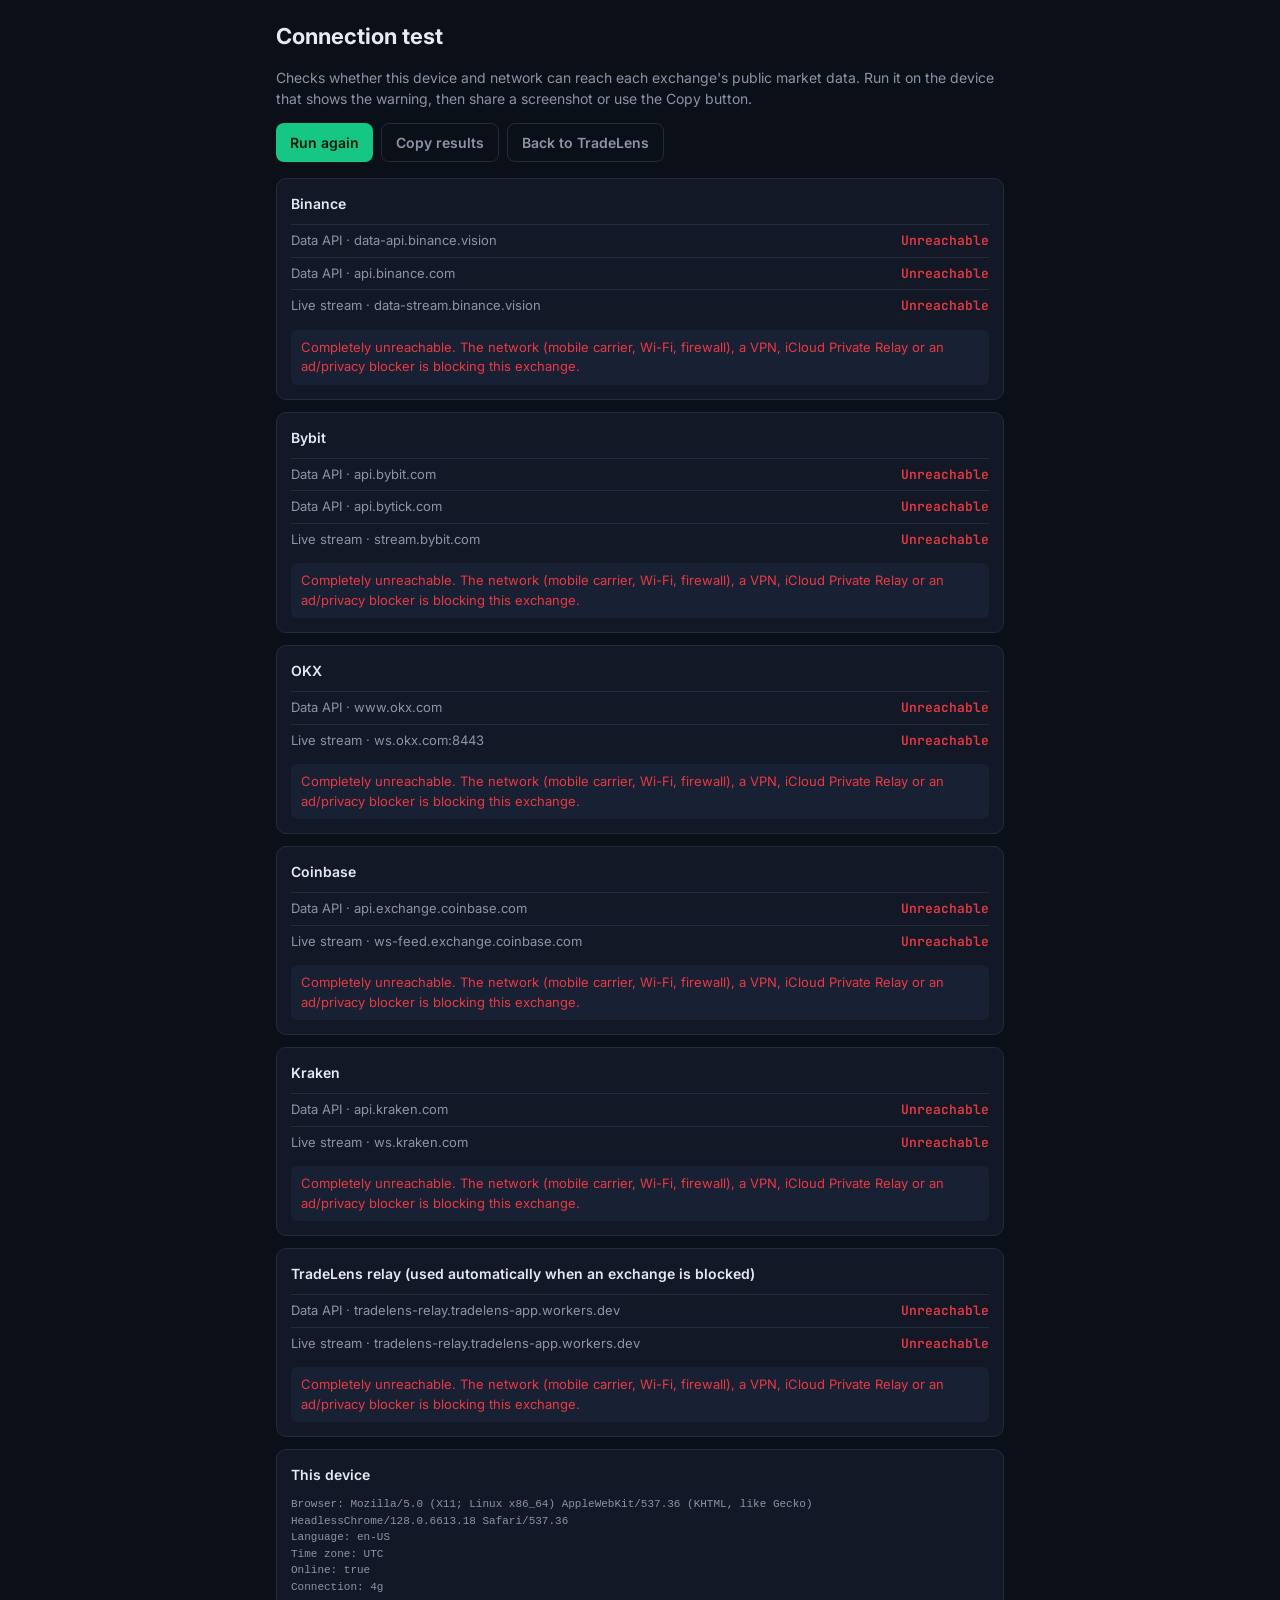
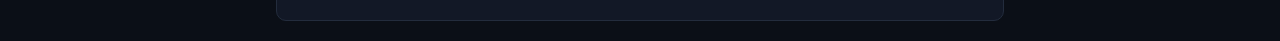
<file: diag.html>
<!doctype html>
<html lang="en">
<head>
<meta charset="utf-8" />
<meta name="viewport" content="width=device-width, initial-scale=1" />
<title>Connection Test</title>
<link href="https://fonts.googleapis.com/css2?family=Inter:wght@400;500;600;700&family=JetBrains+Mono:wght@400;500&display=swap" rel="stylesheet" />
<link rel="stylesheet" href="style.css?v=5" />
<style>
  .wrap { max-width: 760px; margin: 0 auto; padding: 20px 16px; }
  .ex { margin-bottom: 12px; }
  .row { display: grid; grid-template-columns: minmax(0, 1fr) auto; gap: 8px; padding: 6px 0; border-top: 1px solid var(--border); font-size: 13px; }
  .row:first-of-type { border-top: 0; }
  .row .what { min-width: 0; overflow-wrap: anywhere; }
  .res { font-family: "JetBrains Mono", monospace; font-weight: 600; text-align: right; }
  .ok { color: var(--up); } .bad { color: var(--down); } .wait { color: var(--muted); } .meh { color: var(--warn); }
  .verdict { margin-top: 8px; font-size: 13px; padding: 8px 10px; border-radius: 6px; background: var(--panel2); }
  .actions { display: flex; gap: 8px; margin: 12px 0 16px; flex-wrap: wrap; }
  .actions .btn { width: auto; padding: 8px 14px; }
  pre { white-space: pre-wrap; overflow-wrap: anywhere; font-size: 11px; color: var(--muted); }
</style>
</head>
<body>
<div class="wrap">
  <h1>Connection test</h1>
  <p class="muted">Checks whether this device and network can reach each exchange's public market data. Run it on the device that shows the warning, then share a screenshot or use the Copy button.</p>
  <div class="actions">
    <button class="btn buy" id="run">Run again</button>
    <button class="btn ghost" id="copy" style="margin:0">Copy results</button>
    <a class="btn ghost" href="./" style="margin:0;text-align:center;text-decoration:none">Back to TradeLens</a>
  </div>
  <div id="out"></div>
  <div class="card"><div class="card-h">This device</div><pre id="dev"></pre></div>
</div>
<script>
'use strict';
const TESTS = [
  { name: 'Binance', rest: ['https://data-api.binance.vision/api/v3/time', 'https://api.binance.com/api/v3/time'], ws: 'wss://data-stream.binance.vision/ws/btcusdt@trade' },
  { name: 'Bybit', rest: ['https://api.bybit.com/v5/market/time', 'https://api.bytick.com/v5/market/time'], ws: 'wss://stream.bybit.com/v5/public/spot', wsSub: { op: 'subscribe', args: ['publicTrade.BTCUSDT'] } },
  { name: 'OKX', rest: ['https://www.okx.com/api/v5/public/time'], ws: 'wss://ws.okx.com:8443/ws/v5/public', wsSub: { op: 'subscribe', args: [{ channel: 'trades', instId: 'BTC-USDT' }] } },
  { name: 'Coinbase', rest: ['https://api.exchange.coinbase.com/time'], ws: 'wss://ws-feed.exchange.coinbase.com', wsSub: { type: 'subscribe', product_ids: ['BTC-USD'], channels: ['matches'] } },
  { name: 'Kraken', rest: ['https://api.kraken.com/0/public/Ticker?pair=XBTUSD'], ws: 'wss://ws.kraken.com/v2', wsSub: { method: 'subscribe', params: { channel: 'trade', symbol: ['BTC/USD'] } } },
  { name: 'TradeLens relay (used automatically when an exchange is blocked)', rest: ['https://tradelens-relay.tradelens-app.workers.dev/h/api.bybit.com/v5/market/time'], ws: 'wss://tradelens-relay.tradelens-app.workers.dev/h/stream.bybit.com/v5/public/spot', wsSub: { op: 'subscribe', args: ['publicTrade.BTCUSDT'] } },
];
const results = [];
const withTimeout = (p, ms) => Promise.race([p, new Promise((_, rej) => setTimeout(() => rej(new Error('timeout')), ms))]);

async function testRest(url) {
  const t0 = performance.now();
  try {
    const r = await withTimeout(fetch(url, { cache: 'no-store' }), 8000);
    const ms = Math.round(performance.now() - t0);
    if (r.ok) return { ok: true, txt: `OK ${ms}ms` };
    return { ok: false, code: 'http', txt: `HTTP ${r.status}`, status: r.status };
  } catch (e) {
    // Network failure or CORS? A no-cors request succeeds if the server is reachable at all.
    try { await withTimeout(fetch(url, { mode: 'no-cors', cache: 'no-store' }), 8000); return { ok: false, code: 'cors', txt: 'Reachable, but browser blocked the reply' }; }
    catch (e2) { return { ok: false, code: e2.message === 'timeout' ? 'timeout' : 'net', txt: e2.message === 'timeout' ? 'Timed out' : 'Unreachable' }; }
  }
}
function testWs(t) {
  return new Promise((resolve) => {
    const t0 = performance.now(); let done = false, ws;
    const finish = (r) => { if (done) return; done = true; try { ws.close(); } catch {} resolve(r); };
    try { ws = new WebSocket(t.ws); } catch { return finish({ ok: false, txt: 'Unreachable' }); }
    ws.onopen = () => { if (t.wsSub) ws.send(JSON.stringify(t.wsSub)); };
    ws.onmessage = () => finish({ ok: true, txt: `OK ${Math.round(performance.now() - t0)}ms` });
    ws.onerror = () => finish({ ok: false, txt: 'Unreachable' });
    ws.onclose = (e) => finish({ ok: false, txt: `Closed (${e.code})` });
    setTimeout(() => finish({ ok: false, txt: 'Timed out' }), 10000);
  });
}
function verdict(rest, ws) {
  const anyRest = rest.some((r) => r.ok);
  if (anyRest && ws.ok) return ['ok', 'Works on this device.'];
  if (!anyRest && !ws.ok) {
    if (rest.some((r) => r.status === 403 || r.status === 451)) return ['bad', 'The exchange refuses this location or network (HTTP 403). Usually a country block. A VPN set to an allowed country, or another exchange, is needed.'];
    if (rest.some((r) => r.code === 'cors')) return ['bad', 'The server answers, but the reply is blocked in the browser. Often a browser extension, privacy setting or network filter.'];
    return ['bad', 'Completely unreachable. The network (mobile carrier, Wi-Fi, firewall), a VPN, iCloud Private Relay or an ad/privacy blocker is blocking this exchange.'];
  }
  return ['meh', anyRest ? 'Price snapshot works but the live stream is blocked: prices may load but not update.' : 'Live stream works but snapshots fail: the site should still work after a few seconds.'];
}
async function run() {
  results.length = 0;
  const out = document.getElementById('out');
  out.innerHTML = TESTS.map((t, i) => `<div class="card ex" id="ex${i}"><div class="card-h">${t.name}</div>${t.rest.map((u, j) => `<div class="row"><span class="what muted">Data API · ${new URL(u).host}</span><span class="res wait" id="r${i}_${j}">testing…</span></div>`).join('')}<div class="row"><span class="what muted">Live stream · ${new URL(t.ws).host}</span><span class="res wait" id="w${i}">testing…</span></div><div class="verdict" id="v${i}" hidden></div></div>`).join('');
  await Promise.all(TESTS.map(async (t, i) => {
    const rest = await Promise.all(t.rest.map(testRest));
    rest.forEach((r, j) => { const el = document.getElementById(`r${i}_${j}`); el.textContent = r.txt; el.className = 'res ' + (r.ok ? 'ok' : 'bad'); });
    const ws = await testWs(t);
    const we = document.getElementById(`w${i}`); we.textContent = ws.txt; we.className = 'res ' + (ws.ok ? 'ok' : 'bad');
    const [k, msg] = verdict(rest, ws); const v = document.getElementById(`v${i}`); v.hidden = false; v.className = 'verdict ' + k; v.textContent = msg;
    results[i] = `${t.name}: ${rest.map((r, j) => `${new URL(t.rest[j]).host}=${r.txt}`).join(', ')}, stream=${ws.txt}`;
  }));
}
const dev = [`Browser: ${navigator.userAgent}`, `Language: ${navigator.language}`, `Time zone: ${Intl.DateTimeFormat().resolvedOptions().timeZone}`, `Online: ${navigator.onLine}`, navigator.connection ? `Connection: ${navigator.connection.effectiveType || ''}` : ''].filter(Boolean).join('\n');
document.getElementById('dev').textContent = dev;
document.getElementById('run').onclick = run;
document.getElementById('copy').onclick = async () => {
  const txt = `TradeLens connection test ${new Date().toISOString()}\n${results.filter(Boolean).join('\n')}\n${dev}`;
  try { await navigator.clipboard.writeText(txt); document.getElementById('copy').textContent = 'Copied ✓'; }
  catch { prompt('Copy these results:', txt); }
};
run();
</script>
</body>
</html>
</file>
<file: style.css>
:root {
  --bg: #0b0f17;
  --panel: #121826;
  --panel2: #182033;
  --border: #232c3d;
  --text: #e6eaf2;
  --muted: #8b95a7;
  --up: #16c784;
  --down: #ea3943;
  --accent: #4c8dff;
  --warn: #f5a524;
  --c-sma: #f5a524;
  --c-ema: #b388ff;
  --c-bb: #4cc9f0;
  --radius: 10px;
  color-scheme: dark;
}
* { box-sizing: border-box; }
html, body { margin: 0; background: var(--bg); color: var(--text); font: 14px/1.5 Inter, system-ui, sans-serif; }
body { min-height: 100vh; display: flex; flex-direction: column; overflow-x: hidden; }
.mono, td.r, .book, .trades { font-family: "JetBrains Mono", ui-monospace, monospace; font-variant-numeric: tabular-nums; }
.muted { color: var(--muted); }
.small { font-size: 12px; }
.up { color: var(--up); }
.down { color: var(--down); }
h1 { font-size: 22px; margin: 0 0 4px; font-weight: 700; }
button, select, input { font: inherit; color: inherit; }

/* header */
.top { position: sticky; top: 0; z-index: 10; display: flex; align-items: center; gap: 16px; padding: 10px 20px; background: rgba(11,15,23,.92); backdrop-filter: blur(8px); border-bottom: 1px solid var(--border); flex-wrap: wrap; }
.brand { font-weight: 700; font-size: 17px; display: flex; align-items: center; gap: 8px; }
.logo { color: var(--accent); }
.tabs { display: flex; gap: 4px; flex: 1; overflow-x: auto; }
.tabs button { background: none; border: 0; padding: 7px 12px; border-radius: 8px; color: var(--muted); cursor: pointer; white-space: nowrap; font-weight: 500; }
.tabs button:hover { color: var(--text); background: var(--panel); }
.tabs button.active { color: var(--text); background: var(--panel2); }
.ex-pick { display: flex; align-items: center; gap: 6px; }
.ex-pick select { padding: 5px 8px; font-weight: 600; }
.notice { background: rgba(245,165,36,.12); border: 1px solid rgba(245,165,36,.4); color: var(--warn); border-radius: 8px; padding: 8px 12px; margin-bottom: 12px; font-size: 13px; }
.seg button:disabled { opacity: .35; cursor: not-allowed; }
.status { display: flex; align-items: center; gap: 6px; color: var(--muted); font-size: 12px; }
.dot { width: 8px; height: 8px; border-radius: 50%; background: var(--warn); }
.dot.on { background: var(--up); box-shadow: 0 0 0 3px rgba(22,199,132,.2); }
.dot.off { background: var(--down); }

main { flex: 1; width: 100%; max-width: 1440px; margin: 0 auto; padding: 20px; }
.view { display: none; }
.view.active { display: block; }
.section-head { margin-bottom: 16px; }
.section-head p { margin: 0; }

.card { background: var(--panel); border: 1px solid var(--border); border-radius: var(--radius); padding: 14px; }
.card-h { font-weight: 600; margin-bottom: 10px; display: flex; justify-content: space-between; align-items: baseline; gap: 8px; }
.big { font-size: 20px; font-weight: 600; margin-top: 4px; }
.cards3, .cards4 { display: grid; gap: 12px; margin-top: 16px; }
.cards3 { grid-template-columns: repeat(3, 1fr); }
.cards4 { grid-template-columns: repeat(4, 1fr); margin: 0 0 16px; }

/* markets table */
.table-wrap { overflow-x: auto; }
table { width: 100%; border-collapse: collapse; }
.mkt { background: var(--panel); border: 1px solid var(--border); border-radius: var(--radius); overflow: hidden; }
th { text-align: left; font-weight: 500; color: var(--muted); font-size: 12px; padding: 10px 12px; border-bottom: 1px solid var(--border); white-space: nowrap; }
td { padding: 10px 12px; border-bottom: 1px solid var(--border); white-space: nowrap; }
tr:last-child td { border-bottom: 0; }
.r { text-align: right; }
.mkt tbody tr { cursor: pointer; transition: background .15s; }
.mkt tbody tr:hover { background: var(--panel2); }
.asset { display: flex; align-items: center; gap: 10px; font-weight: 600; }
.asset .ic { width: 26px; height: 26px; border-radius: 50%; display: grid; place-items: center; font-size: 11px; font-weight: 700; background: var(--panel2); border: 1px solid var(--border); }
.asset small { color: var(--muted); font-weight: 400; }
.flash-up { animation: fu .6s; }
.flash-down { animation: fd .6s; }
@keyframes fu { from { background: rgba(22,199,132,.25); } }
@keyframes fd { from { background: rgba(234,57,67,.25); } }
.range { position: relative; width: 110px; height: 4px; background: var(--border); border-radius: 2px; }
.range i { position: absolute; top: -3px; width: 2px; height: 10px; background: var(--text); border-radius: 1px; }
.pill { display: inline-block; padding: 2px 8px; border-radius: 999px; font-size: 12px; font-weight: 600; background: var(--panel2); }
.pill.up { background: rgba(22,199,132,.15); }
.pill.down { background: rgba(234,57,67,.15); }

/* analyze */
.toolbar { display: flex; flex-wrap: wrap; gap: 12px; align-items: center; margin-bottom: 12px; }
select, input[type=number] { background: var(--panel); border: 1px solid var(--border); border-radius: 8px; padding: 7px 10px; }
.seg { display: inline-flex; background: var(--panel); border: 1px solid var(--border); border-radius: 8px; padding: 2px; }
.seg button { background: none; border: 0; padding: 5px 10px; border-radius: 6px; color: var(--muted); cursor: pointer; }
.seg button.active { background: var(--panel2); color: var(--text); }
.toggles { display: flex; flex-wrap: wrap; gap: 12px; font-size: 13px; color: var(--muted); }
.toggles label { display: flex; align-items: center; gap: 6px; cursor: pointer; }
.sw { width: 12px; height: 3px; background: var(--c); border-radius: 2px; }
.price-now { margin-left: auto; font-size: 20px; font-weight: 600; display: flex; align-items: center; gap: 8px; }
.analyze-grid { display: grid; grid-template-columns: minmax(0, 1fr) 330px; gap: 12px; }
.charts { background: var(--panel); border: 1px solid var(--border); border-radius: var(--radius); padding: 8px 8px 4px; min-width: 0; }
.chart-label { font-size: 11px; color: var(--muted); padding: 4px 6px 0; }
.ch { width: 100%; }
.ch-main { height: 430px; }
.ch-rsi { height: 120px; }
.ch-macd { height: 140px; }
.side { display: flex; flex-direction: column; gap: 12px; min-width: 0; }

.gauge-bar { position: relative; height: 8px; border-radius: 4px; background: linear-gradient(90deg, var(--down), #3a4256 50%, var(--up)); }
.needle { position: absolute; top: -4px; width: 4px; height: 16px; background: var(--text); border-radius: 2px; left: 50%; transform: translateX(-50%); transition: left .5s; }
.gauge-labels { display: flex; justify-content: space-between; font-size: 11px; color: var(--muted); margin-top: 4px; }
.gauge-text { text-align: center; font-weight: 700; font-size: 16px; margin: 4px 0 10px; }
.signals { list-style: none; margin: 0; padding: 0; }
.signals li { padding: 8px 0; border-top: 1px solid var(--border); font-size: 13px; }
.signals li.hl { background: rgba(76,141,255,.12); margin: 0 -14px; padding: 8px 14px; }
.sig-top { display: flex; justify-content: space-between; gap: 8px; }
.sig-top b { font-weight: 600; }
.sig-ex { color: var(--muted); font-size: 12px; margin-top: 2px; }
.tag { font-size: 11px; font-weight: 700; padding: 1px 7px; border-radius: 999px; }
.tag.bull { background: rgba(22,199,132,.15); color: var(--up); }
.tag.bear { background: rgba(234,57,67,.15); color: var(--down); }
.tag.neutral { background: var(--panel2); color: var(--muted); }
.kv { display: grid; grid-template-columns: 1fr auto; gap: 4px 8px; font-size: 13px; border-top: 1px solid var(--border); padding-top: 10px; margin-top: 4px; }
.kv span:nth-child(even) { font-family: "JetBrains Mono", monospace; text-align: right; }

.book, .trades { font-size: 12px; }
.brow { position: relative; display: grid; grid-template-columns: 1.1fr 1fr 0.8fr; column-gap: 10px; padding: 1px 4px; }
.brow > span { position: relative; z-index: 1; }
.brow > span:nth-child(2), .brow > span:nth-child(3) { text-align: right; }
.brow .fill { position: absolute; right: 0; top: 0; bottom: 0; z-index: 0; opacity: .15; }
.bhead { color: var(--muted); }
.spread { text-align: center; padding: 4px; font-weight: 600; font-size: 13px; border-block: 1px solid var(--border); margin: 3px 0; }
.trades { max-height: 260px; overflow: hidden; }

/* paper */
.paper-grid { display: grid; grid-template-columns: 320px minmax(0, 1fr); gap: 12px; }
.col { display: flex; flex-direction: column; gap: 12px; min-width: 0; }
.fld { display: flex; flex-direction: column; gap: 4px; font-size: 12px; color: var(--muted); margin-bottom: 10px; }
.fld input, .fld select { color: var(--text); font-size: 14px; }
.live-px { font-size: 13px; margin-bottom: 10px; }
.quick { display: flex; gap: 6px; margin-bottom: 10px; }
.quick button { flex: 1; background: var(--panel2); border: 1px solid var(--border); border-radius: 6px; padding: 5px; cursor: pointer; font-size: 12px; }
.quick button:hover { border-color: var(--accent); }
.btn { width: 100%; border: 0; border-radius: 8px; padding: 10px; font-weight: 600; cursor: pointer; }
.btn.buy { background: var(--up); color: #04150e; }
.btn.ghost { background: none; border: 1px solid var(--border); color: var(--muted); margin-top: 10px; }
.sell-q button { background: rgba(234,57,67,.12); border-color: rgba(234,57,67,.35); }
.divider { height: 1px; background: var(--border); margin: 14px 0; }
.msg { font-size: 13px; min-height: 20px; }
.tbl td, .tbl th { font-size: 13px; }

.seg.full { display: flex; width: 100%; margin-bottom: 12px; }
.seg.full button { flex: 1; padding: 8px; font-weight: 600; }
#sideSeg button[data-side=buy].active { background: var(--up); color: #04150e; }
#sideSeg button[data-side=sell].active { background: var(--down); color: #fff; }
.btn.sell { background: var(--down); color: #fff; }
.row2 { display: grid; grid-template-columns: minmax(0, 1fr) minmax(0, 1fr); gap: 8px; }
.fld input, .fld select { width: 100%; min-width: 0; }
.order { min-width: 0; }
.row2 .btn { margin: 0; }
.avail { font-size: 13px; color: var(--muted); margin-bottom: 8px; }
.avail b { color: var(--text); font-family: "JetBrains Mono", monospace; }
.est { font-size: 12px; color: var(--muted); min-height: 18px; margin-bottom: 10px; line-height: 1.6; }
.est b { font-family: "JetBrains Mono", monospace; }
.note { margin: 10px 0 0; }
.lev-val { color: var(--warn); font-family: "JetBrains Mono", monospace; }
input[type=range] { width: 100%; accent-color: var(--warn); }
#levQuick button.active { border-color: var(--warn); color: var(--warn); }
.mini { background: var(--panel2); border: 1px solid var(--border); border-radius: 6px; padding: 3px 8px; font-size: 12px; cursor: pointer; }
.mini.sell { border-color: rgba(234,57,67,.5); color: var(--down); }
.mini:hover { border-color: var(--accent); }
td.warn { color: var(--warn); }
.nowrap { white-space: nowrap; }

/* signals */
.sg-head { display: flex; justify-content: space-between; align-items: flex-end; gap: 12px; flex-wrap: wrap; }
.sg-actions { display: flex; align-items: center; gap: 10px; }
.btn.sm { width: auto; padding: 6px 12px; margin: 0; font-size: 13px; }
.btn:disabled { opacity: .5; cursor: progress; }
.sg-filters { display: flex; justify-content: space-between; align-items: center; gap: 10px; flex-wrap: wrap; margin-bottom: 12px; }
.sg-auto { display: flex; align-items: center; gap: 6px; }
.sg-table td { vertical-align: middle; }
.sg-table td.sgc { cursor: pointer; }
.sgb { display: inline-flex; align-items: center; justify-content: space-between; gap: 6px; min-width: 96px; padding: 4px 8px; border-radius: 6px; font-size: 12px; font-weight: 600; background: var(--panel2); color: var(--muted); }
.sgb small { font-family: "JetBrains Mono", monospace; font-weight: 500; opacity: .85; }
.sgb.sb { background: rgba(22,199,132,.28); color: #7ff0c4; }
.sgb.b { background: rgba(22,199,132,.13); color: var(--up); }
.sgb.s { background: rgba(234,57,67,.13); color: var(--down); }
.sgb.ss { background: rgba(234,57,67,.28); color: #ff9aa1; }
.sgb.na, .sgb.wait { opacity: .6; font-weight: 500; }
.sgc:hover .sgb { outline: 1px solid var(--accent); }
.agree { height: 4px; width: 90px; background: var(--border); border-radius: 2px; margin-top: 4px; overflow: hidden; }
.agree i { display: block; height: 100%; }
.agree i.bu { background: var(--up); } .agree i.be { background: var(--down); }
.sg-grid { display: grid; grid-template-columns: minmax(0, 1.25fr) minmax(0, 1fr); gap: 12px; margin-top: 12px; }
.sgev { padding: 10px 0; border-top: 1px solid var(--border); cursor: pointer; font-size: 13px; }
.sgev:first-child { border-top: 0; padding-top: 0; }
.sgev:hover b { color: var(--accent); }
.sgev-top { display: flex; align-items: center; gap: 8px; flex-wrap: wrap; margin-bottom: 2px; }
.sgev .tf { font-family: "JetBrains Mono", monospace; font-size: 11px; padding: 1px 6px; border-radius: 4px; background: var(--panel2); border: 1px solid var(--border); }
.sgev .warn, .note-warn { color: var(--warn); }
.sg-help p { font-size: 13px; color: #c8cfdc; margin: 0 0 10px; }
.sg-help a { color: var(--accent); }

.sg-setup { margin-top: 12px; border-color: var(--accent); }
.sg-side { display: flex; flex-direction: column; gap: 12px; min-width: 0; }
.sg-opts { display: flex; gap: 14px; flex-wrap: wrap; }
.trd { font-size: 11px; font-weight: 600; margin-bottom: 3px; white-space: nowrap; }
.trd.tu { color: var(--up); } .trd.td { color: var(--down); } .trd.tn { color: var(--muted); }
.sgb.go { box-shadow: inset 0 0 0 1px currentColor; }
.tchip { font-size: 11px; padding: 1px 7px; border-radius: 999px; background: var(--panel2); color: var(--muted); border: 1px solid var(--border); }
.tchip.ok { color: var(--up); border-color: rgba(22,199,132,.4); }
.tchip.bad { color: var(--down); border-color: rgba(234,57,67,.4); }
.tbl.acc td, .tbl.acc th { font-size: 12px; padding: 6px 6px; }
.tbl.acc td:first-child { white-space: normal; }
.tbl.acc tr.hl td { background: rgba(22,199,132,.07); font-weight: 600; }
#sgAcc p { margin: 0 0 8px; }
#sgAcc .warn { color: var(--warn); }
.sg-setup .card-h .mini { margin-left: auto; }
.setup { margin-top: 8px; padding: 10px; border-radius: 8px; background: var(--panel2); border-left: 3px solid var(--up); }
.setup.short { border-left-color: var(--down); }
.st-grid { display: grid; grid-template-columns: repeat(6, minmax(0, 1fr)); gap: 8px 12px; }
.setup.compact .st-grid { grid-template-columns: repeat(3, minmax(0, 1fr)); }
.st-grid > div { display: flex; flex-direction: column; min-width: 0; }
.st-grid span { font-size: 11px; color: var(--muted); }
.st-grid b { font-size: 14px; overflow-wrap: anywhere; }
.st-grid em { font-style: normal; font-size: 11px; color: var(--muted); }
.st-grid .warn { color: var(--warn); }
.st-note { font-size: 12px; color: var(--warn); margin-top: 8px; }
.st-foot { display: flex; justify-content: space-between; align-items: center; gap: 8px; flex-wrap: wrap; margin-top: 8px; }
.st-btns { display: flex; gap: 6px; }
.mini.primary { background: var(--accent); border-color: var(--accent); color: #fff; }
.sgev { cursor: default; }
.sgev-top { cursor: pointer; }

/* learn */
.progress { height: 6px; background: var(--panel2); border-radius: 3px; margin-bottom: 14px; overflow: hidden; }
.progress .bar { height: 100%; width: 0; background: var(--accent); transition: width .3s; }
.lessons { display: grid; grid-template-columns: repeat(2, minmax(0, 1fr)); gap: 12px; }
.lesson { background: var(--panel); border: 1px solid var(--border); border-radius: var(--radius); }
.lesson summary { list-style: none; cursor: pointer; padding: 14px; display: flex; align-items: center; gap: 10px; }
.lesson summary::-webkit-details-marker { display: none; }
.lesson .num { width: 26px; height: 26px; border-radius: 50%; background: var(--panel2); display: grid; place-items: center; font-size: 12px; font-weight: 700; flex: none; }
.lesson.done .num { background: var(--up); color: #04150e; }
.lesson .lt { flex: 1; font-weight: 600; }
.lesson .lvl { font-size: 11px; color: var(--muted); }
.lesson-body { padding: 0 14px 14px; color: #c8cfdc; }
.lesson-body p { margin: 0 0 8px; }
.lesson-body ul { margin: 0 0 8px; padding-left: 18px; }
.lesson-body .tip { background: var(--panel2); border-left: 3px solid var(--accent); padding: 8px 10px; border-radius: 4px; font-size: 13px; margin: 8px 0; }
.lesson-actions { display: flex; gap: 8px; margin-top: 10px; }
.lesson-actions button { background: var(--panel2); border: 1px solid var(--border); border-radius: 6px; padding: 6px 10px; cursor: pointer; font-size: 13px; }
.lesson-actions button.primary { background: var(--accent); border-color: var(--accent); color: #fff; }
.learn-grid { display: grid; grid-template-columns: 1fr 1fr; gap: 12px; margin-top: 16px; }
.calc-out { background: var(--panel2); border-radius: 8px; padding: 10px; font-size: 13px; }
.calc-out b { font-family: "JetBrains Mono", monospace; }
.q { padding: 10px 0; border-top: 1px solid var(--border); }
.q:first-child { border-top: 0; padding-top: 0; }
.q p { margin: 0 0 6px; font-weight: 500; }
.q .opts { display: flex; flex-direction: column; gap: 4px; }
.q .opts button { text-align: left; background: var(--panel2); border: 1px solid var(--border); border-radius: 6px; padding: 6px 10px; cursor: pointer; font-size: 13px; }
.q .opts button.right { border-color: var(--up); background: rgba(22,199,132,.12); }
.q .opts button.wrong { border-color: var(--down); background: rgba(234,57,67,.12); }
.q .why { font-size: 12px; color: var(--muted); margin-top: 6px; }

.foot { text-align: center; color: var(--muted); font-size: 12px; padding: 16px; border-top: 1px solid var(--border); }

@media (max-width: 1000px) {
  .analyze-grid, .paper-grid, .learn-grid, .sg-grid { grid-template-columns: minmax(0, 1fr); }
  .st-grid { grid-template-columns: repeat(3, minmax(0, 1fr)); }
  .cards4 { grid-template-columns: repeat(2, 1fr); }
}
@media (max-width: 700px) {
  main { padding: 16px; }
  .top { padding: 10px 16px; gap: 8px; }
  .tabs { order: 3; flex-basis: 100%; }
  .status { margin-left: auto; }
  .ex-pick .small { display: none; }
  .hide-sm { display: none; }
  .cards3 { grid-template-columns: 1fr; }
  .st-grid, .setup.compact .st-grid { grid-template-columns: repeat(2, minmax(0, 1fr)); }
  .lessons { grid-template-columns: minmax(0, 1fr); }
  .ch-main { height: 320px; }
  .price-now { margin-left: 0; }
}
</file>
